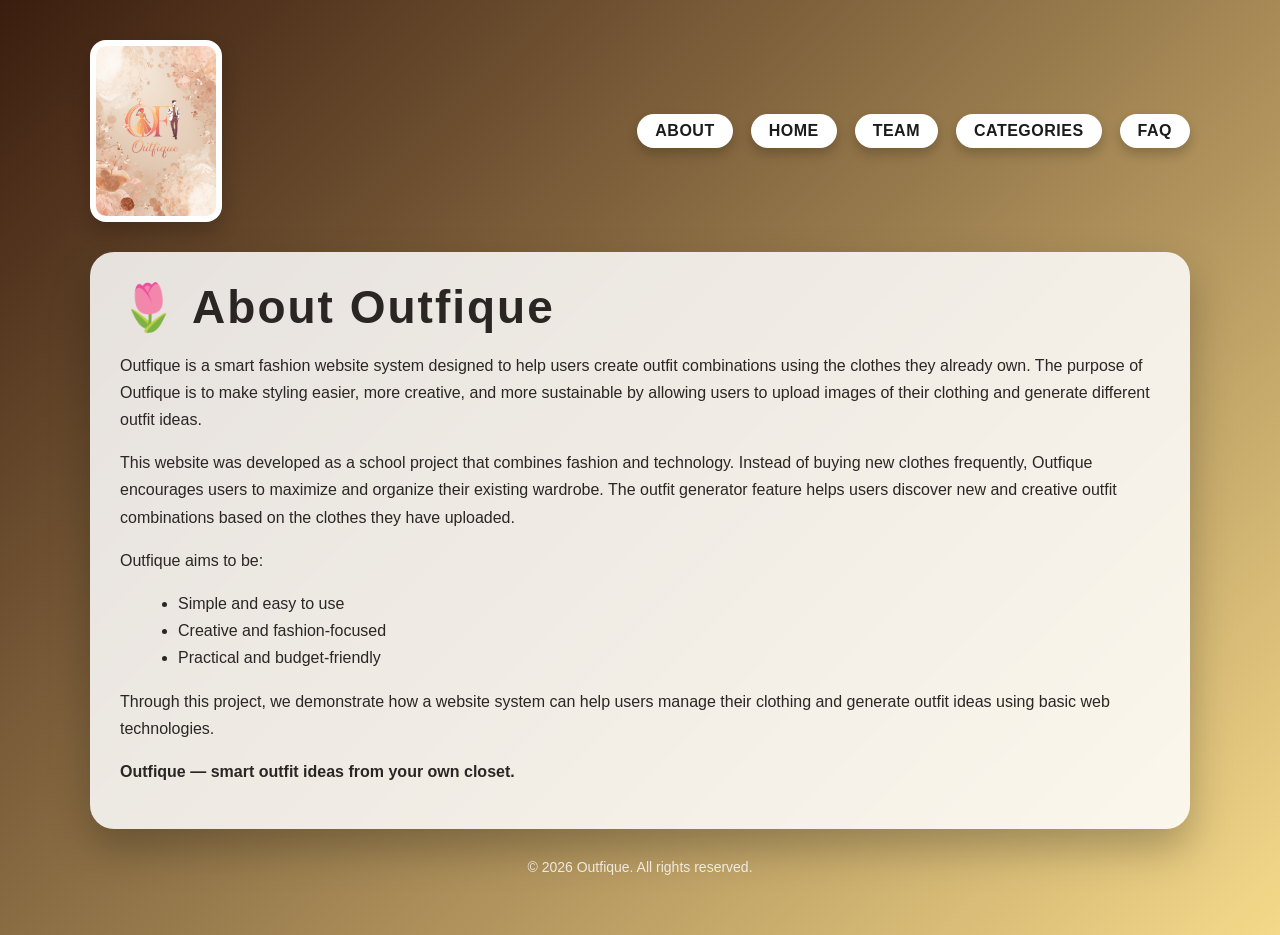
<file: about outfique.html>
<!DOCTYPE html>
<html lang="en">
	<head>
		<meta charset="UTF-8" />
		<meta name="viewport" content="width=device-width, initial-scale=1.0" />
		<title>About Outfique</title>
		<style>
			body {
				margin: 0;
				font-family: "Inter", Arial, Helvetica, sans-serif;
				background: linear-gradient(135deg, #3b1d0f, #f5d98a);
				color: #fff;
			}

			.container {
				max-width: 1100px;
				margin: auto;
				padding: 40px 20px 60px;
			}

			.header {
				display: flex;
				align-items: center;
				justify-content: space-between;
				flex-wrap: wrap;
				gap: 16px;
				margin-bottom: 30px;
			}

			.logo {
				width: 120px;
				height: auto;
				display: block;
				border-radius: 16px;
				background: #fff;
				padding: 6px;
				box-shadow: 0 10px 20px rgba(0, 0, 0, 0.2);
			}

			.nav {
				display: flex;
				gap: 18px;
				flex-wrap: wrap;
			}

			.nav a {
				text-decoration: none;
				color: #1b1b1b;
				font-weight: 700;
				letter-spacing: 0.5px;
				text-transform: uppercase;
				background: #fff;
				padding: 8px 18px;
				border-radius: 999px;
				box-shadow: 0 6px 12px rgba(0, 0, 0, 0.2);
				transition: transform 0.2s ease, box-shadow 0.2s ease;
			}

			.nav a:hover {
				transform: translateY(-2px);
				box-shadow: 0 10px 16px rgba(0, 0, 0, 0.28);
			}

			.card {
				background: rgba(255, 255, 255, 0.85);
				border-radius: 24px;
				padding: 28px 30px;
				box-shadow: 0 20px 40px rgba(0, 0, 0, 0.25);
				color: #2a2624;
			}

			h1 {
				font-size: clamp(30px, 4vw, 46px);
				margin: 0 0 18px;
				letter-spacing: 2px;
			}

			p {
				line-height: 1.7;
				font-size: 16px;
				margin-bottom: 16px;
			}

			ul {
				margin: 0 0 16px 18px;
				line-height: 1.7;
			}

			.footer {
				margin-top: 30px;
				font-size: 14px;
				opacity: 0.8;
				text-align: center;
				color: #fff;
			}
		</style>
	</head>
	<body>
		<div class="container">
			<header class="header">
				<img class="logo" src="DESIGN NI JARED.png" alt="Outfique logo" />
				<nav class="nav" aria-label="Primary">
					<a href="about outfique.html">About</a>
					<a href="1st outfique.html">Home</a>
					<a href="team.html">Team</a>
					<a href="collections ko beh.html">Categories</a>
					<a href="faq.html">FAQ</a>
				</nav>
			</header>

			<section class="card">
				<h1>🌷 About Outfique</h1>
				<p>
					Outfique is a smart fashion website system designed to help users create outfit combinations using the clothes they already own. The purpose of Outfique is to make styling easier, more creative, and more sustainable by allowing users to upload images of their clothing and generate different outfit ideas.
				</p>
				<p>
					This website was developed as a school project that combines fashion and technology. Instead of buying new clothes frequently, Outfique encourages users to maximize and organize their existing wardrobe. The outfit generator feature helps users discover new and creative outfit combinations based on the clothes they have uploaded.
				</p>
				<p>Outfique aims to be:</p>
				<ul>
					<li>Simple and easy to use</li>
					<li>Creative and fashion-focused</li>
					<li>Practical and budget-friendly</li>
				</ul>
				<p>
					Through this project, we demonstrate how a website system can help users manage their clothing and generate outfit ideas using basic web technologies.
				</p>
				<p><strong>Outfique — smart outfit ideas from your own closet.</strong></p>
			</section>

			<div class="footer">© 2026 Outfique. All rights reserved.</div>
		</div>
	</body>
</html>
</file>
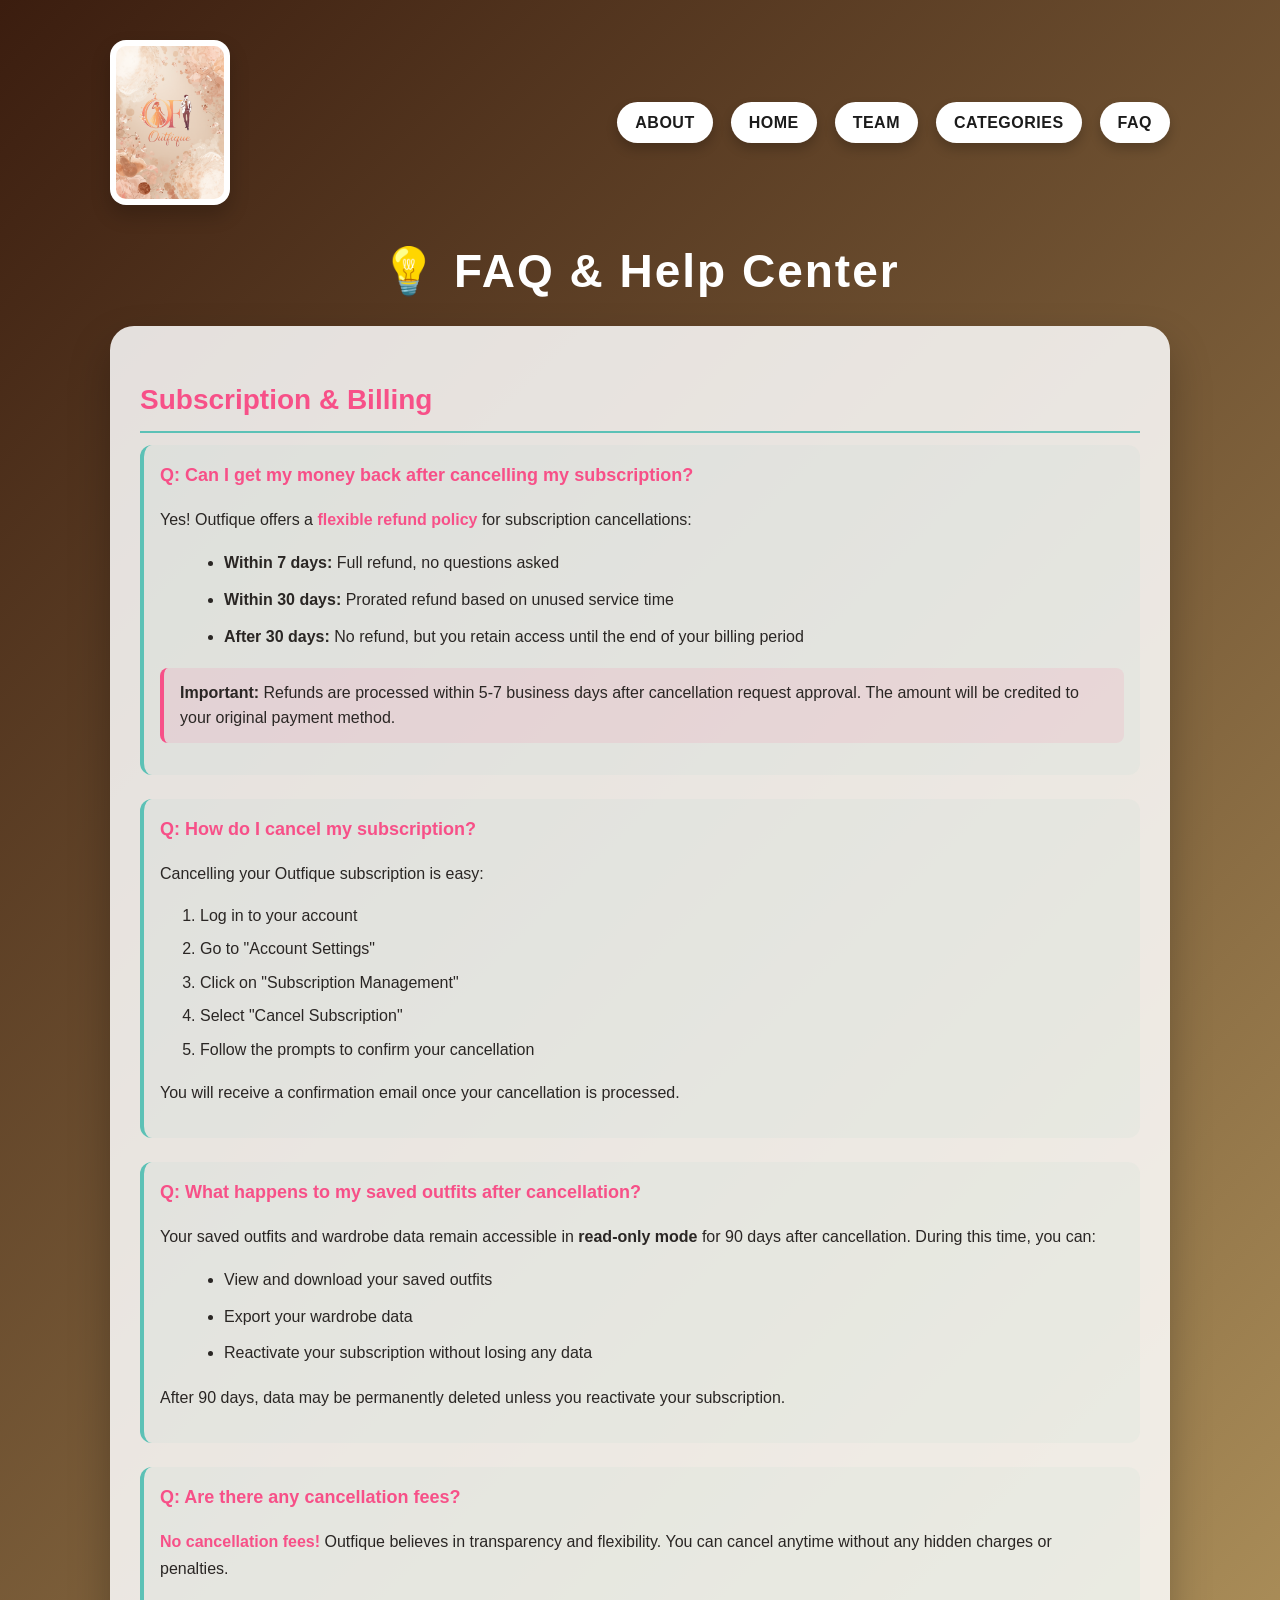
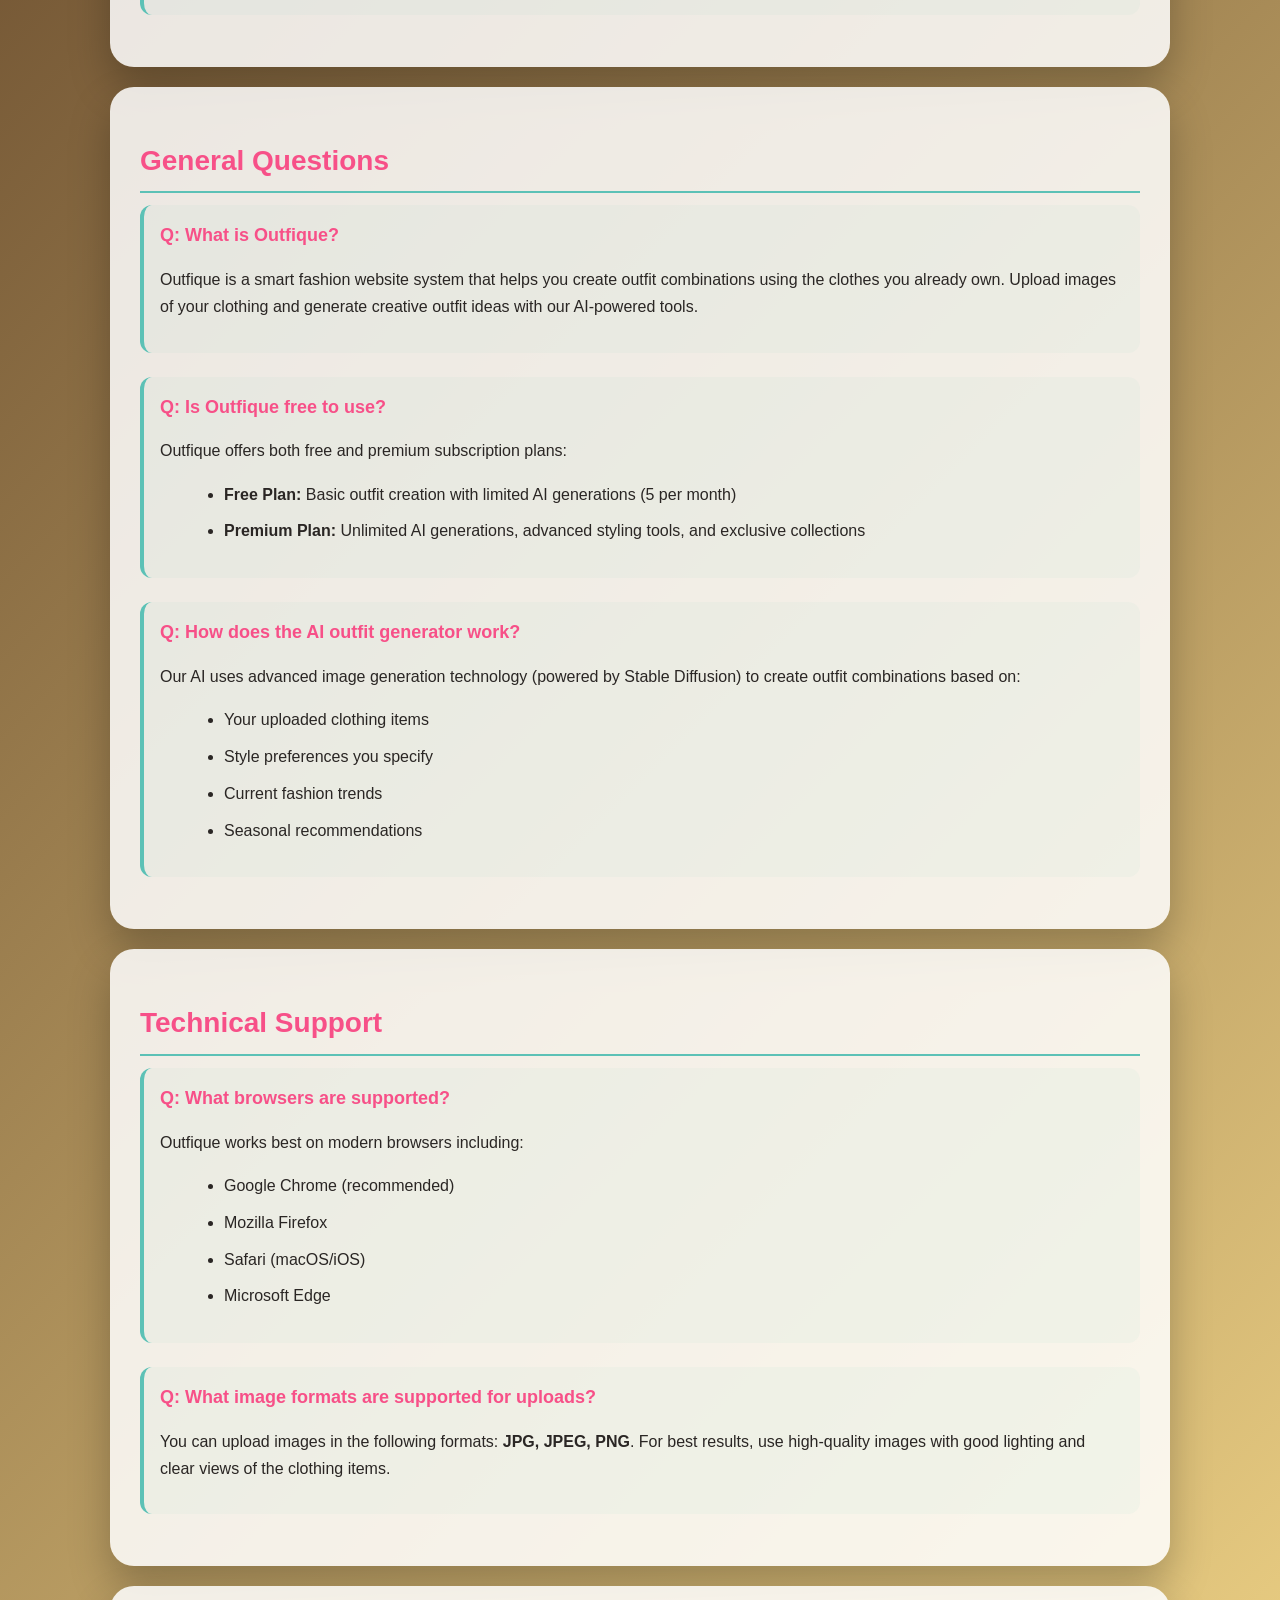
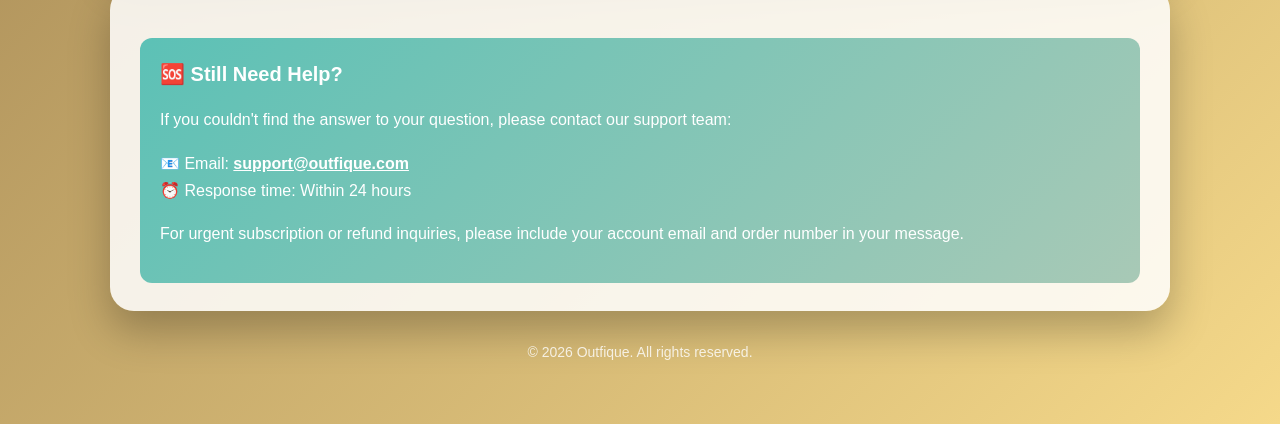
<file: faq.html>
<!DOCTYPE html>
<html lang="en">
	<head>
		<meta charset="UTF-8" />
		<meta name="viewport" content="width=device-width, initial-scale=1.0" />
		<title>FAQ & Help - Outfique</title>
		<style>
			:root {
				--outflique-teal: #5cc1b6;
				--outflique-mint: #a8c9b6;
				--outflique-cream: #f1e3b6;
				--outflique-peach: #f9a6a1;
				--outflique-pink: #f75088;
				--outflique-ink: #2a2624;
				--outflique-paper: #fff7ef;
			}

			* {
				box-sizing: border-box;
			}

			body {
				margin: 0;
				font-family: "Inter", Arial, Helvetica, sans-serif;
				background: linear-gradient(135deg, #3b1d0f, #f5d98a);
				color: #fff;
				line-height: 1.6;
			}

			.container {
				max-width: 1100px;
				margin: auto;
				padding: 40px 20px 60px;
			}

			.header {
				display: flex;
				align-items: center;
				justify-content: space-between;
				flex-wrap: wrap;
				gap: 16px;
				margin-bottom: 30px;
			}

			.logo {
				width: 120px;
				height: auto;
				display: block;
				border-radius: 16px;
				background: #fff;
				padding: 6px;
				box-shadow: 0 10px 20px rgba(0, 0, 0, 0.2);
			}

			.nav {
				display: flex;
				gap: 18px;
				flex-wrap: wrap;
			}

			.nav a {
				text-decoration: none;
				color: #1b1b1b;
				font-weight: 700;
				letter-spacing: 0.5px;
				text-transform: uppercase;
				background: #fff;
				padding: 8px 18px;
				border-radius: 999px;
				box-shadow: 0 6px 12px rgba(0, 0, 0, 0.2);
				transition: transform 0.2s ease, box-shadow 0.2s ease;
			}

			.nav a:hover {
				transform: translateY(-2px);
				box-shadow: 0 10px 16px rgba(0, 0, 0, 0.28);
			}

			.card {
				background: rgba(255, 255, 255, 0.85);
				border-radius: 24px;
				padding: 28px 30px;
				box-shadow: 0 20px 40px rgba(0, 0, 0, 0.25);
				color: var(--outflique-ink);
				margin-bottom: 20px;
			}

			h1 {
				font-size: clamp(30px, 4vw, 46px);
				margin: 0 0 18px;
				letter-spacing: 2px;
				color: #fff;
				text-align: center;
			}

			h2 {
				font-size: clamp(20px, 3vw, 28px);
				margin: 24px 0 12px;
				color: var(--outflique-pink);
				border-bottom: 2px solid var(--outflique-teal);
				padding-bottom: 8px;
			}

			h3 {
				font-size: clamp(16px, 2vw, 20px);
				margin: 18px 0 10px;
				color: var(--outflique-teal);
			}

			p {
				line-height: 1.7;
				font-size: 16px;
				margin-bottom: 16px;
			}

			.faq-item {
				margin-bottom: 24px;
				padding: 16px;
				background: rgba(92, 193, 182, 0.05);
				border-radius: 12px;
				border-left: 4px solid var(--outflique-teal);
			}

			.question {
				font-weight: 700;
				font-size: 18px;
				color: var(--outflique-pink);
				margin-bottom: 8px;
			}

			.answer {
				color: var(--outflique-ink);
			}

			.highlight {
				background: rgba(247, 80, 136, 0.1);
				padding: 12px 16px;
				border-radius: 8px;
				border-left: 4px solid var(--outflique-pink);
				margin: 16px 0;
			}

			.important {
				font-weight: 600;
				color: var(--outflique-pink);
			}

			ul {
				margin: 12px 0 16px 24px;
				line-height: 1.8;
			}

			li {
				margin-bottom: 8px;
			}

			.footer {
				margin-top: 30px;
				font-size: 14px;
				opacity: 0.8;
				text-align: center;
				color: #fff;
			}

			.contact-box {
				background: linear-gradient(135deg, var(--outflique-teal), var(--outflique-mint));
				padding: 20px;
				border-radius: 12px;
				margin-top: 24px;
				color: #fff;
			}

			.contact-box h3 {
				color: #fff;
				margin-top: 0;
			}

			.contact-box a {
				color: #fff;
				font-weight: 600;
				text-decoration: underline;
			}
		</style>
	</head>
	<body>
		<div class="container">
			<header class="header">
				<img class="logo" src="DESIGN NI JARED.png" alt="Outfique logo" />
				<nav class="nav" aria-label="Primary">
					<a href="about outfique.html">About</a>
					<a href="1st outfique.html">Home</a>
					<a href="team.html">Team</a>
					<a href="collections ko beh.html">Categories</a>
					<a href="faq.html">FAQ</a>
				</nav>
			</header>

			<h1>💡 FAQ & Help Center</h1>

			<section class="card">
				<h2>Subscription & Billing</h2>

				<div class="faq-item">
					<div class="question">Q: Can I get my money back after cancelling my subscription?</div>
					<div class="answer">
						<p>
							Yes! Outfique offers a <span class="important">flexible refund policy</span> for subscription cancellations:
						</p>
						<ul>
							<li><strong>Within 7 days:</strong> Full refund, no questions asked</li>
							<li><strong>Within 30 days:</strong> Prorated refund based on unused service time</li>
							<li><strong>After 30 days:</strong> No refund, but you retain access until the end of your billing period</li>
						</ul>
						<div class="highlight">
							<strong>Important:</strong> Refunds are processed within 5-7 business days after cancellation request approval. The amount will be credited to your original payment method.
						</div>
					</div>
				</div>

				<div class="faq-item">
					<div class="question">Q: How do I cancel my subscription?</div>
					<div class="answer">
						<p>Cancelling your Outfique subscription is easy:</p>
						<ol>
							<li>Log in to your account</li>
							<li>Go to "Account Settings"</li>
							<li>Click on "Subscription Management"</li>
							<li>Select "Cancel Subscription"</li>
							<li>Follow the prompts to confirm your cancellation</li>
						</ol>
						<p>You will receive a confirmation email once your cancellation is processed.</p>
					</div>
				</div>

				<div class="faq-item">
					<div class="question">Q: What happens to my saved outfits after cancellation?</div>
					<div class="answer">
						<p>
							Your saved outfits and wardrobe data remain accessible in <strong>read-only mode</strong> for 90 days after cancellation. 
							During this time, you can:
						</p>
						<ul>
							<li>View and download your saved outfits</li>
							<li>Export your wardrobe data</li>
							<li>Reactivate your subscription without losing any data</li>
						</ul>
						<p>After 90 days, data may be permanently deleted unless you reactivate your subscription.</p>
					</div>
				</div>

				<div class="faq-item">
					<div class="question">Q: Are there any cancellation fees?</div>
					<div class="answer">
						<p>
							<span class="important">No cancellation fees!</span> Outfique believes in transparency and flexibility. 
							You can cancel anytime without any hidden charges or penalties.
						</p>
					</div>
				</div>
			</section>

			<section class="card">
				<h2>General Questions</h2>

				<div class="faq-item">
					<div class="question">Q: What is Outfique?</div>
					<div class="answer">
						<p>
							Outfique is a smart fashion website system that helps you create outfit combinations using the clothes you already own. 
							Upload images of your clothing and generate creative outfit ideas with our AI-powered tools.
						</p>
					</div>
				</div>

				<div class="faq-item">
					<div class="question">Q: Is Outfique free to use?</div>
					<div class="answer">
						<p>
							Outfique offers both free and premium subscription plans:
						</p>
						<ul>
							<li><strong>Free Plan:</strong> Basic outfit creation with limited AI generations (5 per month)</li>
							<li><strong>Premium Plan:</strong> Unlimited AI generations, advanced styling tools, and exclusive collections</li>
						</ul>
					</div>
				</div>

				<div class="faq-item">
					<div class="question">Q: How does the AI outfit generator work?</div>
					<div class="answer">
						<p>
							Our AI uses advanced image generation technology (powered by Stable Diffusion) to create outfit combinations based on:
						</p>
						<ul>
							<li>Your uploaded clothing items</li>
							<li>Style preferences you specify</li>
							<li>Current fashion trends</li>
							<li>Seasonal recommendations</li>
						</ul>
					</div>
				</div>
			</section>

			<section class="card">
				<h2>Technical Support</h2>

				<div class="faq-item">
					<div class="question">Q: What browsers are supported?</div>
					<div class="answer">
						<p>
							Outfique works best on modern browsers including:
						</p>
						<ul>
							<li>Google Chrome (recommended)</li>
							<li>Mozilla Firefox</li>
							<li>Safari (macOS/iOS)</li>
							<li>Microsoft Edge</li>
						</ul>
					</div>
				</div>

				<div class="faq-item">
					<div class="question">Q: What image formats are supported for uploads?</div>
					<div class="answer">
						<p>
							You can upload images in the following formats: <strong>JPG, JPEG, PNG</strong>. 
							For best results, use high-quality images with good lighting and clear views of the clothing items.
						</p>
					</div>
				</div>
			</section>

			<section class="card">
				<div class="contact-box">
					<h3>🆘 Still Need Help?</h3>
					<p>
						If you couldn't find the answer to your question, please contact our support team:
					</p>
					<p>
						📧 Email: <a href="mailto:support@outfique.com">support@outfique.com</a><br>
						⏰ Response time: Within 24 hours
					</p>
					<p>
						For urgent subscription or refund inquiries, please include your account email and order number in your message.
					</p>
				</div>
			</section>

			<div class="footer">© 2026 Outfique. All rights reserved.</div>
		</div>
	</body>
</html>
</file>
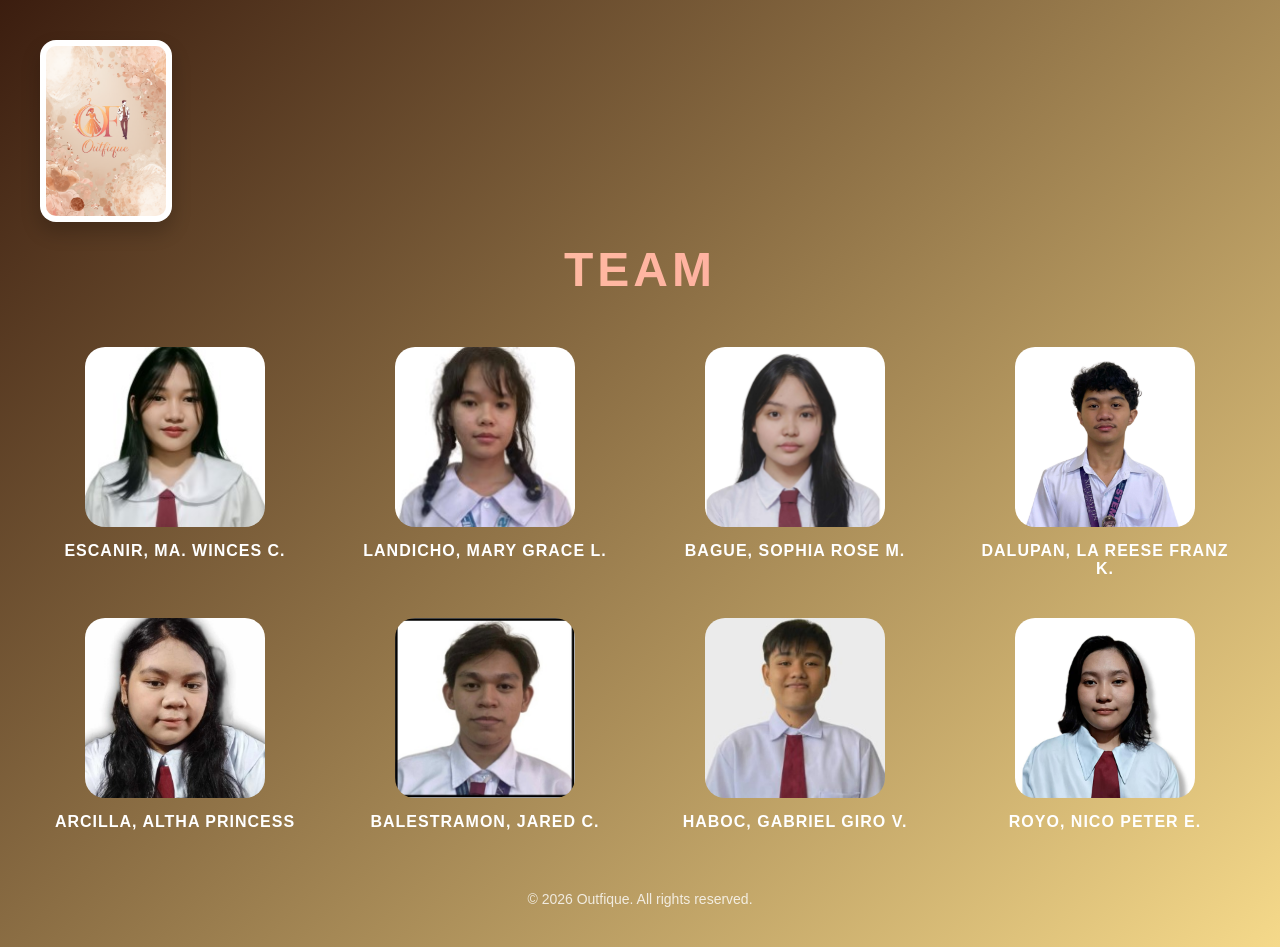
<file: TEAM FINAL.html>
<!DOCTYPE html>
<html lang="en">
<head>
  <meta charset="UTF-8" />
  <meta name="viewport" content="width=device-width, initial-scale=1.0" />
  <title>Outfique Team</title>
  <style>
    body {
      margin: 0;
      font-family: Arial, Helvetica, sans-serif;
      background: linear-gradient(135deg, #3b1d0f, #f5d98a);
      color: #fff;
    }

    .container {
      max-width: 1200px;
      margin: auto;
      padding: 40px 20px;
      text-align: center;
    }

    .logo {
      text-align: left;
      margin-bottom: 20px;
      width: 120px;
      height: auto;
      display: block;
      border-radius: 16px;
      background: #fff;
      padding: 6px;
      box-shadow: 0 10px 20px rgba(0, 0, 0, 0.2);
    }

    h1 {
      font-size: 48px;
      margin: 20px 0 50px;
      letter-spacing: 4px;
      background: linear-gradient(to right, #ffd1a4, #ff9a9e);
      background-clip: text;
      -webkit-background-clip: text;
      -webkit-text-fill-color: transparent;
    }

    .team-grid {
      display: grid;
      grid-template-columns: repeat(auto-fit, minmax(220px, 1fr));
      gap: 40px;
    }

    .member {
      text-align: center;
    }

    .photo {
      width: 180px;
      height: 180px;
      margin: auto;
      border-radius: 20px;
      overflow: hidden;
      background: #fff;
    }

    .photo img {
      width: 100%;
      height: 100%;
      object-fit: cover;
    }

    .name {
      margin-top: 15px;
      font-weight: bold;
      font-size: 16px;
      letter-spacing: 1px;
    }

    footer {
      margin-top: 60px;
      font-size: 14px;
      opacity: 0.8;
    }
  </style>
</head>
<body>
  <div class="container">
    <img class="logo" src="DESIGN NI JARED.png" alt="Outfique logo" />

    <h1>TEAM</h1>

    <div class="team-grid">
      <div class="member">
        <div class="photo"><img src="ces.jpg" alt="Escanir" /></div>
        <div class="name">ESCANIR, MA. WINCES C.</div>
      </div>

      <div class="member">
        <div class="photo"><img src="grace.jpg" alt="Landicho" /></div>
        <div class="name">LANDICHO, MARY GRACE L.</div>
      </div>

      <div class="member">
        <div class="photo"><img src="image.png" alt="Bague" /></div>
        <div class="name">BAGUE, SOPHIA ROSE M.</div>
      </div>

      <div class="member">
        <div class="photo"><img src="image (1).png" alt="Dalupan" /></div>
        <div class="name">DALUPAN, LA REESE FRANZ K.</div>
      </div>

      <div class="member">
        <div class="photo"><img src="altha.jpg" alt="Arcilla" /></div>
        <div class="name">ARCILLA, ALTHA PRINCESS</div>
      </div>

      <div class="member">
        <div class="photo"><img src="0.jpg" alt="Balestramon" /></div>
        <div class="name">BALESTRAMON, JARED C.</div>
      </div>

      <div class="member">
        <div class="photo"><img src="giro.jpg" alt="Haboc" /></div>
        <div class="name">HABOC, GABRIEL GIRO V.</div>
      </div>

      <div class="member">
        <div class="photo"><img src="33faa3bc-6cb1-425c-b344-5abbf4d53729.jpeg" alt="Royo" /></div>
        <div class="name">ROYO, NICO PETER E.</div>
      </div>
    </div>

    <footer>
      © 2026 Outfique. All rights reserved.
    </footer>
  </div>
</body>
</html>
</file>
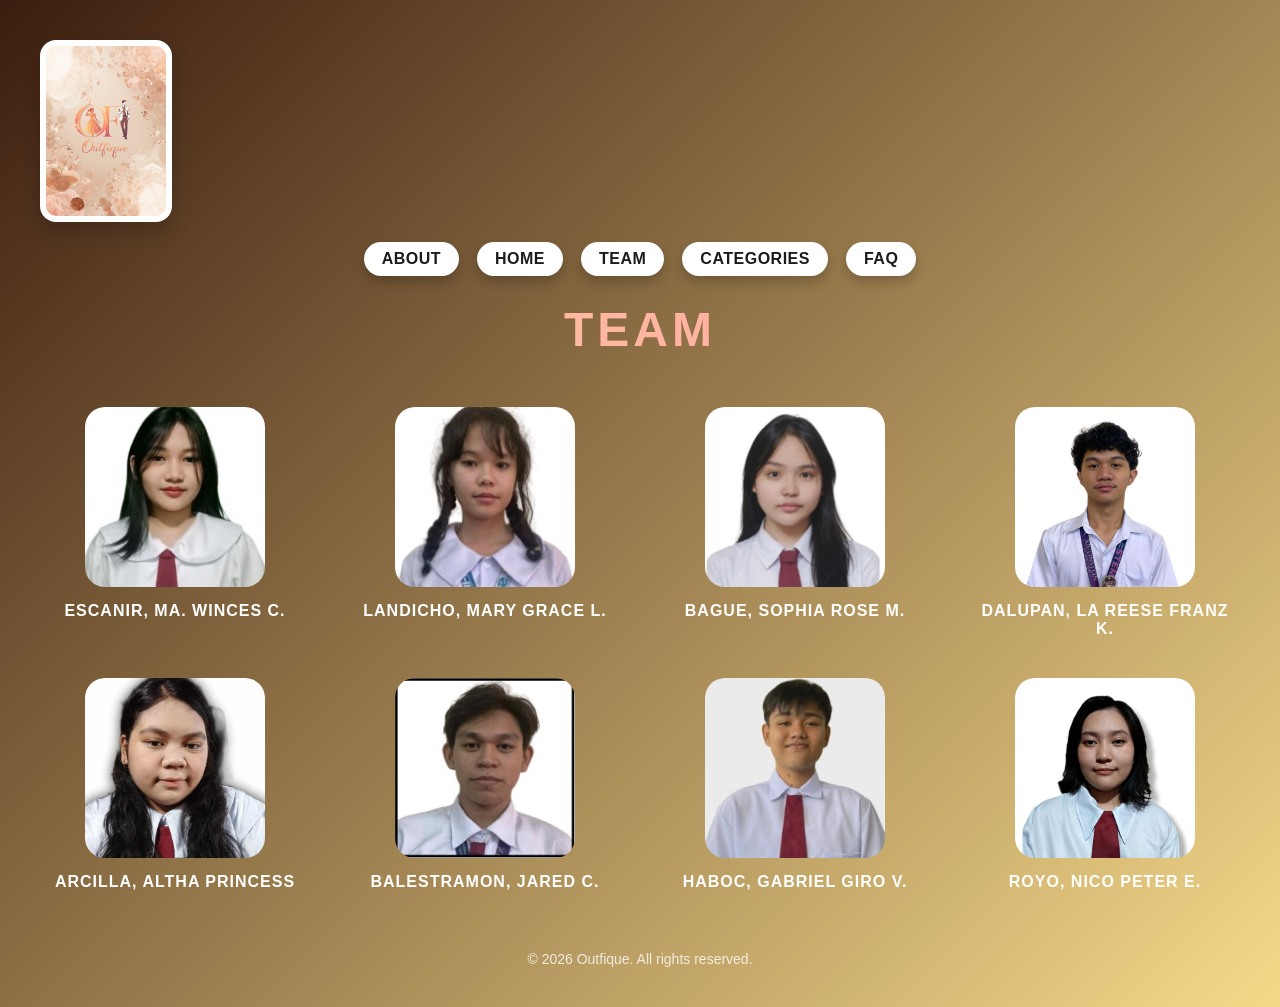
<file: team.html>
<!DOCTYPE html>
<html lang="en">
<head>
  <meta charset="UTF-8" />
  <meta name="viewport" content="width=device-width, initial-scale=1.0" />
  <title>Outfique Team</title>
  <style>
    body {
      margin: 0;
      font-family: Arial, Helvetica, sans-serif;
      background: linear-gradient(135deg, #3b1d0f, #f5d98a);
      color: #fff;
    }

    .container {
      max-width: 1200px;
      margin: auto;
      padding: 40px 20px;
      text-align: center;
    }

    .logo {
      text-align: left;
      margin-bottom: 20px;
      width: 120px;
      height: auto;
      display: block;
      border-radius: 16px;
      background: #fff;
      padding: 6px;
      box-shadow: 0 10px 20px rgba(0, 0, 0, 0.2);
    }

    .nav {
      display: flex;
      justify-content: center;
      gap: 18px;
      margin-bottom: 26px;
      flex-wrap: wrap;
    }

    .nav a {
      text-decoration: none;
      color: #1b1b1b;
      font-weight: 700;
      letter-spacing: 0.5px;
      text-transform: uppercase;
      background: #fff;
      padding: 8px 18px;
      border-radius: 999px;
      box-shadow: 0 6px 12px rgba(0, 0, 0, 0.2);
      transition: transform 0.2s ease, box-shadow 0.2s ease;
    }

    .nav a:hover {
      transform: translateY(-2px);
      box-shadow: 0 10px 16px rgba(0, 0, 0, 0.28);
    }

    h1 {
      font-size: 48px;
      margin: 20px 0 50px;
      letter-spacing: 4px;
      background: linear-gradient(to right, #ffd1a4, #ff9a9e);
      -webkit-background-clip: text;
      -webkit-text-fill-color: transparent;
    }

    .team-grid {
      display: grid;
      grid-template-columns: repeat(auto-fit, minmax(220px, 1fr));
      gap: 40px;
    }

    .member {
      text-align: center;
    }

    .photo {
      width: 180px;
      height: 180px;
      margin: auto;
      border-radius: 20px;
      overflow: hidden;
      background: #fff;
    }

    .photo img {
      width: 100%;
      height: 100%;
      object-fit: cover;
    }

    .name {
      margin-top: 15px;
      font-weight: bold;
      font-size: 16px;
      letter-spacing: 1px;
    }

    footer {
      margin-top: 60px;
      font-size: 14px;
      opacity: 0.8;
    }
  </style>
</head>
<body>
  <div class="container">
    <img class="logo" src="DESIGN NI JARED.png" alt="Outfique logo" />

    <nav class="nav" aria-label="Primary">
      <a href="about outfique.html">About</a>
      <a href="1st outfique.html">Home</a>
      <a href="team.html">Team</a>
      <a href="collections ko beh.html">Categories</a>
      <a href="faq.html">FAQ</a>
    </nav>

    <h1>TEAM</h1>

    <div class="team-grid">
      <div class="member">
        <div class="photo"><img src="ces.jpg" alt="Escanir" /></div>
        <div class="name">ESCANIR, MA. WINCES C.</div>
      </div>

      <div class="member">
        <div class="photo"><img src="grace.jpg" alt="Landicho" /></div>
        <div class="name">LANDICHO, MARY GRACE L.</div>
      </div>

      <div class="member">
        <div class="photo"><img src="image.png" alt="Bague" /></div>
        <div class="name">BAGUE, SOPHIA ROSE M.</div>
      </div>

      <div class="member">
        <div class="photo"><img src="image (1).png" alt="Dalupan" /></div>
        <div class="name">DALUPAN, LA REESE FRANZ K.</div>
      </div>

      <div class="member">
        <div class="photo"><img src="altha.jpg" alt="Arcilla" /></div>
        <div class="name">ARCILLA, ALTHA PRINCESS</div>
      </div>

      <div class="member">
        <div class="photo"><img src="0.jpg" alt="Balestramon" /></div>
        <div class="name">BALESTRAMON, JARED C.</div>
      </div>

      <div class="member">
        <div class="photo"><img src="giro.jpg" alt="Haboc" /></div>
        <div class="name">HABOC, GABRIEL GIRO V.</div>
      </div>

      <div class="member">
        <div class="photo"><img src="33faa3bc-6cb1-425c-b344-5abbf4d53729.jpeg" alt="Royo" /></div>
        <div class="name">ROYO, NICO PETER E.</div>
      </div>
    </div>

    <footer>
      © 2026 Outfique. All rights reserved.
    </footer>
  </div>
</body>
</html>
</file>
